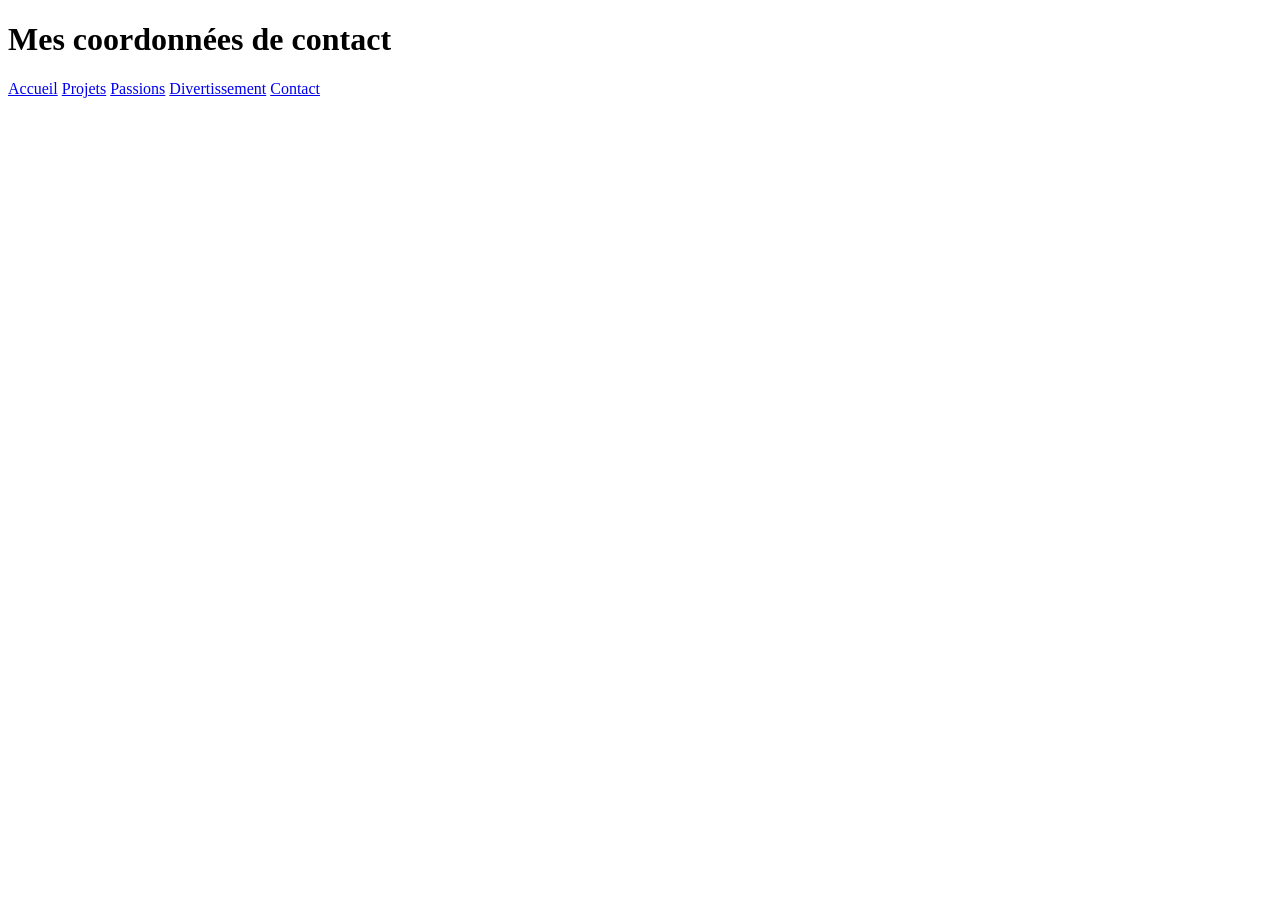
<file: Contact.HTML>
<!DOCTYPE html>
<html lang="en">
<head>
    <meta charset="UTF-8">
    <meta name="viewport" content="width=device-width, initial-scale=1.0">
    <title>Contact</title>
</head>
<body>
   <h1>Mes coordonnées de contact</h1> 
    <a href="index.HTML">Accueil</a>
    <a href="Projet.HTML">Projets</a>
    <a href="Passions.HTML">Passions</a>
    <a href="Divertissement.HTML">Divertissement</a>
    <a href="Contact.HTML">Contact</a>
</body>
</html>
</file>
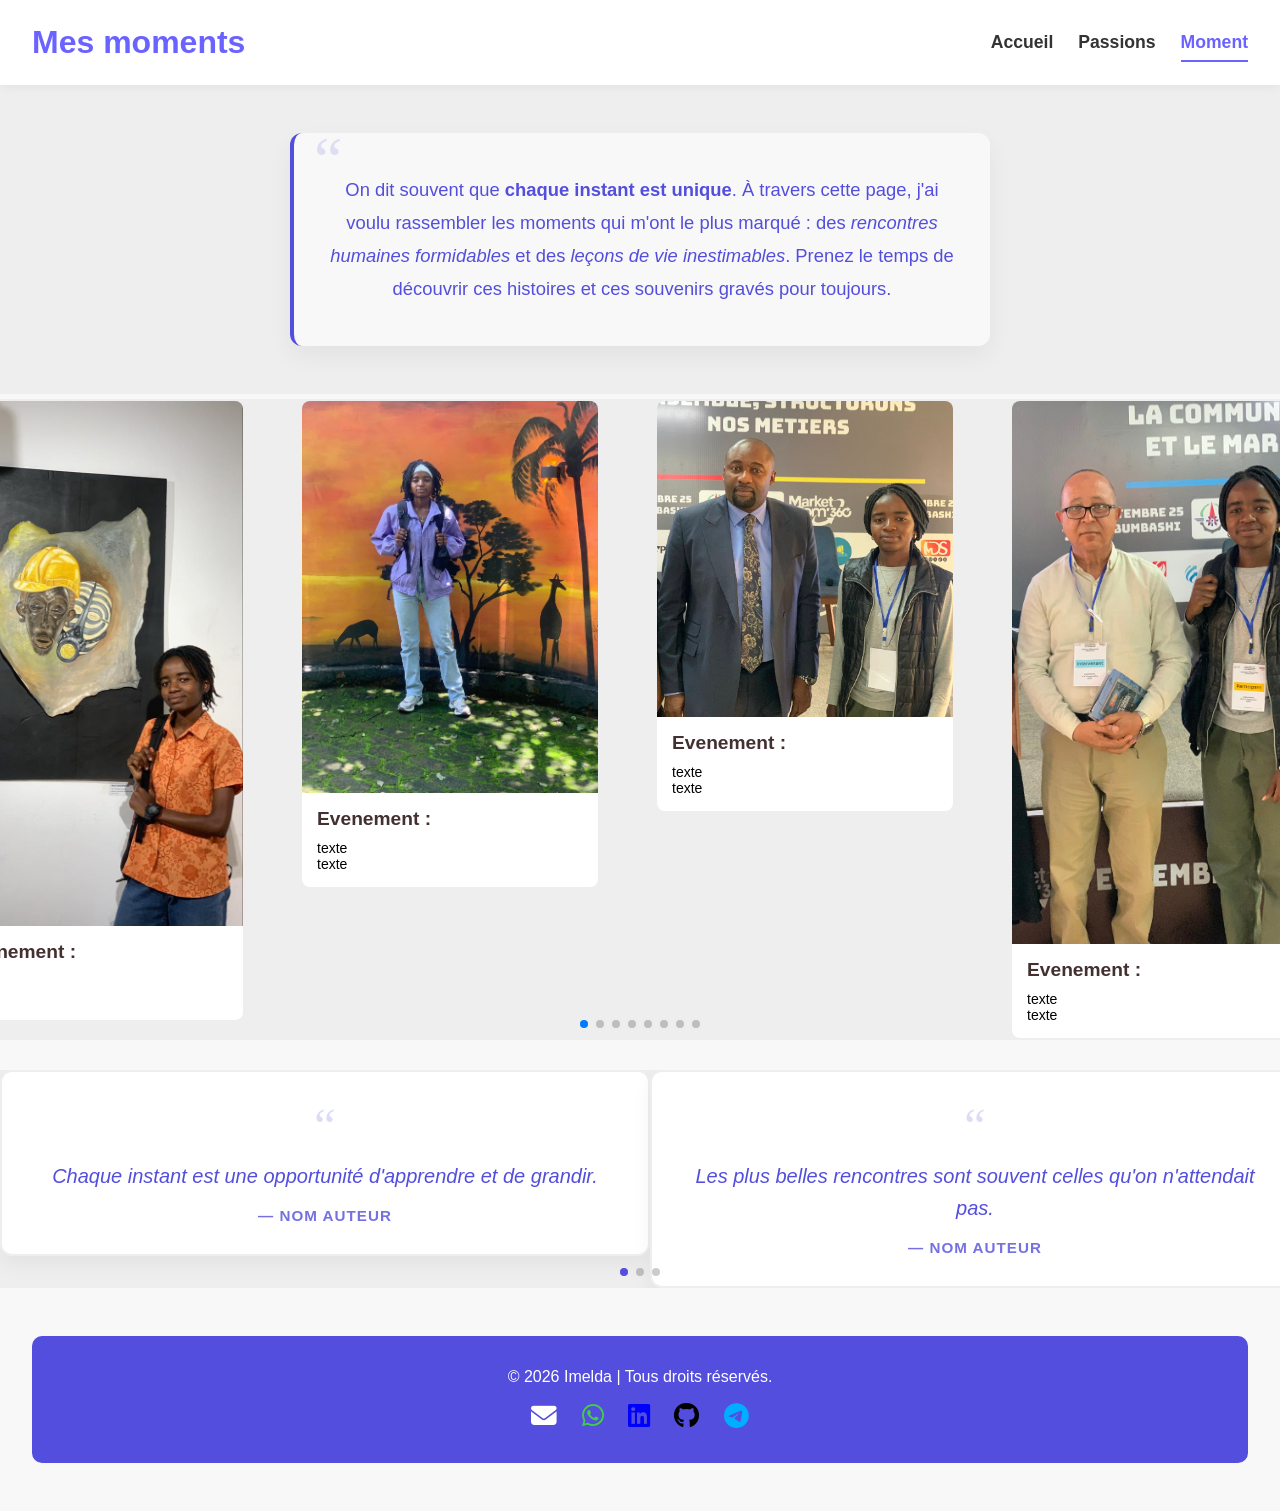
<file: Moment.HTML>
<!DOCTYPE html>
<html lang="en">
<head>
    <meta charset="UTF-8">
    <meta name="viewport" content="width=device-width, initial-scale=1.0">
    <title>Moment</title>
    <link rel="stylesheet" href="CSS/Style.CSS">
    <link rel="stylesheet" href="https://cdnjs.cloudflare.com/ajax/libs/font-awesome/6.7.2/css/all.min.css" integrity="sha512-..." crossorigin="anonymous" referrerpolicy="no-referrer" />
    <link rel="stylesheet" href="https://cdn.jsdelivr.net/npm/swiper@11/swiper-bundle.min.css" />
</head>
<body>
     <header>
        <div class="logo-container">
            <a href="Moment.HTML"class="logo">Mes moments </a>
        </div>
        <nav>
            <ul>
                <li><a href="index.HTML">Accueil</a></li>
                <li><a href="Passions.HTML ">Passions</a></li>
                <li><a href="Moment.HTML" class="active">Moment</a></li>
            </ul>
        </nav>
    </header>
          <section class="textmom-intro">
  <div class="intro-card">
    <span class="quote-mark">“</span>
    <p>
      On dit souvent que <strong>chaque instant est unique</strong>. À travers cette page, 
      j'ai voulu rassembler les moments qui m'ont le plus marqué : 
      des <em>rencontres humaines formidables</em> et des <em>leçons de vie inestimables</em>. 
      Prenez le temps de découvrir ces histoires et ces souvenirs gravés pour toujours.
    </p>
  </div>
</section>
   

      <section class="mes-cartes swiper meSwiper" style="
      background-color: var(--gris-clair);
      overflow: hidden;
      margin-top: 5px;
      margin-bottom: 30px;
      ">


        <div class="conteneur-moi swiper-wrapper" style="display: flex; justify-content: center; gap: 30px;">

        <div class="swiper-slide moi-cart1">
            <div class="barre-image"> 
                <img src="image/mining.jpeg" alt="img">
             </div>

             <div class="barre-texte">
              <h3>Evenement :</h3>
             <p>texte</p>
             <p>texte</p>
            </div>
        </div>
            
            <div class="swiper-slide moi-cart2">
            <div class="barre-image"> 
                <img src="image/misswme.jpeg" alt="img"> 
            </div>

             <div class="barre-texte">
              <h3>Evenement :</h3>
             <p>texte</p>
             <p>texte</p>
            </div>
        </div>
             
           
        <div class="swiper-slide moi-cart3">
            <div class="barre-image"> 
                <img src="image/tab.jpeg" alt="img">
             </div>

             <div class="barre-texte">
              <h3>Evenement :</h3>
             <p>texte</p>
             <p>texte</p>
            </div>
        </div>

        <div class="swiper-slide moi-cart4">
            <div class="barre-image"> 
                <img src="image/IMG_4522.jpeg" alt="img"> 
            </div>
             <div class="barre-texte">
              <h3>Evenement :</h3>
             <p>texte</p>
             <p>texte</p>
            </div>
        </div>

         <div class="swiper-slide moi-cart5">
            <div class="barre-image"> 
                <img src="image/wbillym.jpg" alt="img"> 
            </div>
             <div class="barre-texte">
              <h3>Evenement :</h3>
             <p>texte</p>
             <p>texte</p>
            </div>
        </div>

         <div class="swiper-slide moi-cart6">
            <div class="barre-image"> 
                <img src="image/wjaccky.jpg" alt="img"> 
            </div>
             <div class="barre-texte">
              <h3>Evenement :</h3>
             <p>texte</p>
             <p>texte</p>
            </div>
        </div>

         <div class="swiper-slide moi-cart7">
            <div class="barre-image"> 
                <img src="image/wtiwari.jpg" alt="img"> 
            </div>
             <div class="barre-texte">
              <h3>Evenement :</h3>
             <p>texte</p>
             <p>texte</p>
            </div>
        </div>

         <div class="swiper-slide moi-cart8">
            <div class="barre-image"> 
                <img src="image/journaliste.jpg" alt="img"> 
            </div>
             <div class="barre-texte">
              <h3>Evenement :</h3>
             <p>texte</p>
             <p>texte</p>
            </div>
        </div>
        </div>

        <div class="swiper-pagination"></div>
      </section>

   <section class="swiper phrase-marquante">
  <div class="swiper-wrapper">
    
    
    <div class="swiper-slide card-phmarque">
      <span class="quote-icon">“</span>
      <p class="quote-text">Chaque instant est une opportunité d'apprendre et de grandir.</p>
      <span class="quote-author">— Nom Auteur</span>
    </div>

    
    <div class="swiper-slide card-phmarque">
      <span class="quote-icon">“</span>
      <p class="quote-text">Les plus belles rencontres sont souvent celles qu'on n'attendait pas.</p>
      <span class="quote-author">— Nom Auteur</span>
    </div>

    
    <div class="swiper-slide card-phmarque">
      <span class="quote-icon">“</span>
      <p class="quote-text">Le souvenir est le parfum de l'âme.</p>
      <span class="quote-author">— Nom Auteur</span>
    </div>

  </div>

  <!-- Pagination (puces) -->
  <div class="swiper-pagination"></div>
</section>





    <footer>
       <p>&copy; 2026 Imelda | Tous droits réservés.</p>
       <div>
           <a href="mailto:yuan.mulan.wuzetian@gmail.com" target="_blank"><i class="fas fa-envelope"></i></a>
           <a href="https://wa.me/0849441226" target="_blank" style="color: rgb(66, 207, 66);"><i class="fab fa-whatsapp"></i></a>
           <a href="" target="_black" style="color: blue;"><i class="fab fa-linkedin"></i></a>
           <a href="https://github.com/imelda-masida" target="_black" style="color: black;"><i class="fab fa-github"></i></a>
           <!-- <a href="" target="_black"><i class="fab fa-x-twitter"></i></a> -->
           <a href="https://t.me/@p9w5r" target="_black" style="color: rgb(0, 174, 255);"><i class="fab fa-telegram"></i></a>
           <!-- <a href="" target="_black"><i class="fab fa-instagram"></i></a> -->
       </div>
    </footer>
</body>
</html>

<script src="https://cdn.jsdelivr.net/npm/swiper@11/swiper-bundle.min.js"></script>

<script>
     const swiperphrases = new Swiper(".phrase-marquante", {
    loop: true, 
    autoplay: {
      delay: 4000, 
      disableOnInteraction: false, 
    },
    pagination: {
      el: ".phrase-marquante .swiper-pagination", 
      clickable: true,
    },
  });



    const swiper = new Swiper(".meSwiper", {
    slidesPerView: "auto", 
    spaceBetween: 25, 
    loop: true,
    pagination: {
      el: ".meSwiper .swiper-pagination", 
      clickable: true,
    },
  });

</script>
</file>
<file: CSS/Style.CSS>
:root {
    --violet-doux: #6b63ff;
    --violet-fonce: #534edd;
    --orange-vif: #FFA726;
    --gris-tres-fonce: #333;
    --gris-fonce: #666;
    --gris-tres-clair: #f8f8f8; 
    --gris-clair: #EEE;
}

* {
    margin: 0;
    padding: 0;
    box-sizing: border-box;
}

body {
    background-color: var(--gris-tres-clair);
    font-family: Roboto, sans-serif;
    overflow-x: hidden; /* Évite les coups de défilement horizontal parasites */
}

header {
   display: flex;
   justify-content: space-between;
   align-items: center;
   background-color: white;
   box-shadow: 0 2px 10px rgba(0, 0, 0, 0.05);
   padding: 1.5rem 2rem; 
   position: sticky;
   top: 0;
   left: 0;
   z-index: 1000;
}

.logo, .passions {
    text-decoration: none;
    font-size: 2rem; /* Légèrement réduit de base */
    color: var(--violet-doux);
    font-weight: bold;
}

ul {
    list-style: none;
    display: flex;
}

ul li {
    margin-left: 25px;
}

ul li a {
    text-decoration: none;
    color: var(--gris-tres-fonce);
    font-weight: 600;
    font-size: 1.1em;
    position: relative;
    padding: 10px 0;
}

ul li a:hover {
    color: var(--violet-fonce);
}

ul li a::after {
    content: '';
    position: absolute;
    left: 0;
    bottom: 0;
    width: 0;
    height: 2.5px;
    background-color: var(--violet-doux);
    transition: width 0.3s ease;
}

ul li a:hover::after {
    width: 100%;
}

ul li a.active {
    color: var(--violet-doux);
}

ul li a.active::after {
    width: 100%;
}

.hero-section {
    display: flex;
    justify-content: center;
    align-items: center;
    gap: 5rem;
    text-align: left; 
    margin: 6rem 2rem; 
}


.hero-content {
    max-width: 600px;
}

.hero-section img {
    width: 300px;
    height: 300px;
    object-fit: cover;
    border-radius: 50%;
    border: 8px solid var(--violet-doux);
}

.hero-section h1 {
    font-size: 3.5rem;
    margin-bottom: 1.2rem;
    font-weight: bold;
    color: var(--violet-fonce);
}

.hero-section p {
    font-size: 1.3rem;
    color: var(--gris-fonce);
    margin-bottom: 1.2rem;
}

.hero-section a {
    text-decoration: none;
    display: inline-block;
    background-color: var(--violet-doux);
    color: white;
    padding: 15px 30px;
    border-radius: 50px;
    font-weight: 700;
    text-transform: uppercase;
    letter-spacing: 1px;
    transition: background-color 0.3s ease, transform 0.2s ease;
    margin-top: 1rem;
}

.hero-section a:hover {
    background-color: var(--violet-fonce);
    transform: translateY(-3px);
}

.apropos-section {
    text-align: center;
    max-width: 800px;
    width: 100%;
    margin: 6rem auto;
    padding: 0 1.5rem; /* Protection sur les côtés */
}

section h2 {
   font-size: 2.5rem;
   font-weight: 700;
   color: var(--violet-doux);
   position: relative;
   text-align: center;
}

section h2::after {
    content: '';
    display: block;
    width: 60px;
    height: 4px;
    background-color: var(--violet-doux);
    margin: 1.5rem auto;
    border-radius: 2px;
}

.apropos-section p {
    line-height: 1.6;
    font-size: 1.1rem;
    color: var(--gris-fonce);
    margin-bottom: 2rem;
}

.competences-section {
    margin-top: 3rem;
    padding: 0 1.5rem;
}


.table-container {
    width: 100%;
    max-width: 900px;
    margin: 0 auto 3rem auto;
    overflow-x: auto; /* Permet le scroll horizontal/le tableau est trop grand */
    -webkit-overflow-scrolling: touch;
}

.competences-section table {
    width: 100%;
    background-color: #FFF;
    box-shadow: 0 5px 15px rgba(0, 0, 0, 0.08);
    border-radius: 10px;
    border-collapse: collapse;
    overflow: hidden;
}

.competences-section table th, 
.competences-section table td {
    padding: 15px;
    white-space: nowrap; /* Évite que le texte se coupe bizarrement en hauteur */
}

.competences-section thead tr {
    background-color: var(--violet-doux);
    color: #FFF;
    text-transform: uppercase;
    text-align: left;
}

.competences-section table td {
    border-bottom: 1px solid var(--gris-clair);
}

.competences-section tbody tr:nth-child(even) {
    background-color: #FDFDFD;
}

.competences-section tbody tr {
    transition: background-color 0.3s ease, transform 0.2s ease;
}

.competences-section tbody tr:hover {
    background-color: #f0f0f0;
    transform: translateY(-3px);
}

.swiper-slide{
    border: 2px solid var(--gris-clair);
    border-radius: 10px;
    padding: 0px;
    font-size: 14px;
    overflow: hidden;
    display: flex;
    flex-direction: column;

    width: 100%;
    max-width: 300px;
    height: auto;
    flex-shrink: 0;
    box-sizing: border-box;
}

.barre-image {
    height: auto;
    width: 100%;
    overflow: hidden;
}

.barre-image img {
    width: 100%;
    height: auto;
    display: block;
    object-fit: cover;
    object-position: top;
}

.barre-texte {
    padding: 15px;
    background-color: #FFF;
    flex-grow: 1; 
    display: flex;
    flex-direction: column;
    justify-content: space-between; 
}
.barre-texte h3{
  color: #433030;
  font-size: 1.2rem;
  margin: 0 0 10px 0;
}



footer {
    background-color: var(--violet-fonce);
    color: #FFF;
    margin: 3rem 2rem;
    padding: 2rem 1rem;
    text-align: center;
    border-radius: 10px;
}

footer p {
    margin-bottom: 1rem;
}

footer a {
    font-size: 1.6em;
    color: #FFF;
    margin: 0 10px;
}

footer a:hover {
    display: inline-block;
    color: var(--gris-clair);
    transform: translateY(-3px);
}


/* Container principal */
.textmom-intro {
  background-color: var(--gris-clair);
  color: var(--violet-fonce);
  padding: 3rem 1.5rem;
  display: flex;
  justify-content: center;
  align-items: center;
}

/* Carte centrale pour structurer le texte */
.intro-card {
  position: relative;
  max-width: 700px; /* Évite les lignes de texte trop longues */
  background: rgba(255, 255, 255, 0.6); /* Effet d'opacité élégant */
  border-radius: 12px;
  padding: 2.5rem 2rem;
  box-shadow: 0 10px 25px rgba(0, 0, 0, 0.05); /* Ombre très douce */
  border-left: 4px solid var(--violet-fonce); /* Ligne d'accent verticale */
}

/* Typographie & Lisibilité */
.intro-card p {
  font-family: 'Montserrat', sans-serif; /* Remplace "l;" par une vraie police */
  font-size: 1.15rem;
  line-height: 1.8; /* Aère grandement la lecture */
  margin: 0;
  text-align: center;
}

/* Guillemet décoratif en arrière-plan */
.quote-mark {
  position: absolute;
  top: -10px;
  left: 20px;
  font-size: 4rem;
  opacity: 0.15;
  font-family: Georgia, serif;
}

/* Container de la section */
.phrase-marquante {
  background-color: var(--gris-clair);
  padding: 50px 20px 60px 20px; /* Plus d'espace en bas pour la pagination */
  text-align: center;
}

/* Style de la carte de chaque citation */
.card-phmarque {
  background: #ffffff;
  border-radius: 12px;
  padding: 30px 25px;
  max-width: 650px; /* Largeur idéale pour la lecture */
  margin: 0 auto;  /* Centre la carte */
  box-shadow: 0 8px 20px rgba(0, 0, 0, 0.05);
  display: flex;
  flex-direction: column;
  align-items: center;
  box-sizing: border-box;
}

/* Guillemet décoratif */
.quote-icon {
  font-size: 3rem;
  color: var(--violet-fonce);
  opacity: 0.2;
  line-height: 1;
  font-family: Georgia, serif;
  margin-bottom: -10px;
}

/* Texte de la citation */
.quote-text {
  color: var(--violet-fonce);
  font-size: 1.25rem; /* ~20px, plus lisible que 25px fixe */
  line-height: 1.6;
  font-weight: 500;
  font-style: italic;
  margin: 10px 0 15px 0;
}

/* Nom de l'auteur */
.quote-author {
  color: var(--violet-fonce);
  font-size: 0.95rem;
  font-weight: 700;
  text-transform: uppercase;
  letter-spacing: 1px;
  opacity: 0.8;
}

/* Personnalisation des puces Swiper */
.phrase-marquante .swiper-pagination-bullet-active {
  background-color: var(--violet-fonce);
}

@media (max-width: 768px) {
    
    header {
        flex-direction: column; 
        gap: 1rem;
        padding: 1.5rem 1rem;
    }

    .logo {
        font-size: 1.8rem;
    }


    ul {
        width: 100%;
        justify-content: center;
        flex-wrap: wrap; 
        gap: 10px;
    }

    ul li {
        margin-left: 0; 
        margin: 0 10px; 
    }

    ul li a {
        font-size: 1rem;
    }

    .hero-section {
        flex-direction: column; 
        text-align: center;
        margin: 3rem 1rem;
        gap: 2rem;
    }

    
    .hero-section img {
        width: 220px;
        height: 220px;
        order: -1; 
    }

    .hero-section h1 {
        font-size: 2.2rem; 
    }

    .hero-section p {
        font-size: 1.1rem;
    }

    section h2 {
        font-size: 2rem;
    }

    .apropos-section {
        margin: 4rem auto;
    }

    footer {
        margin: 2rem 1rem; 
    }
}
</file>
